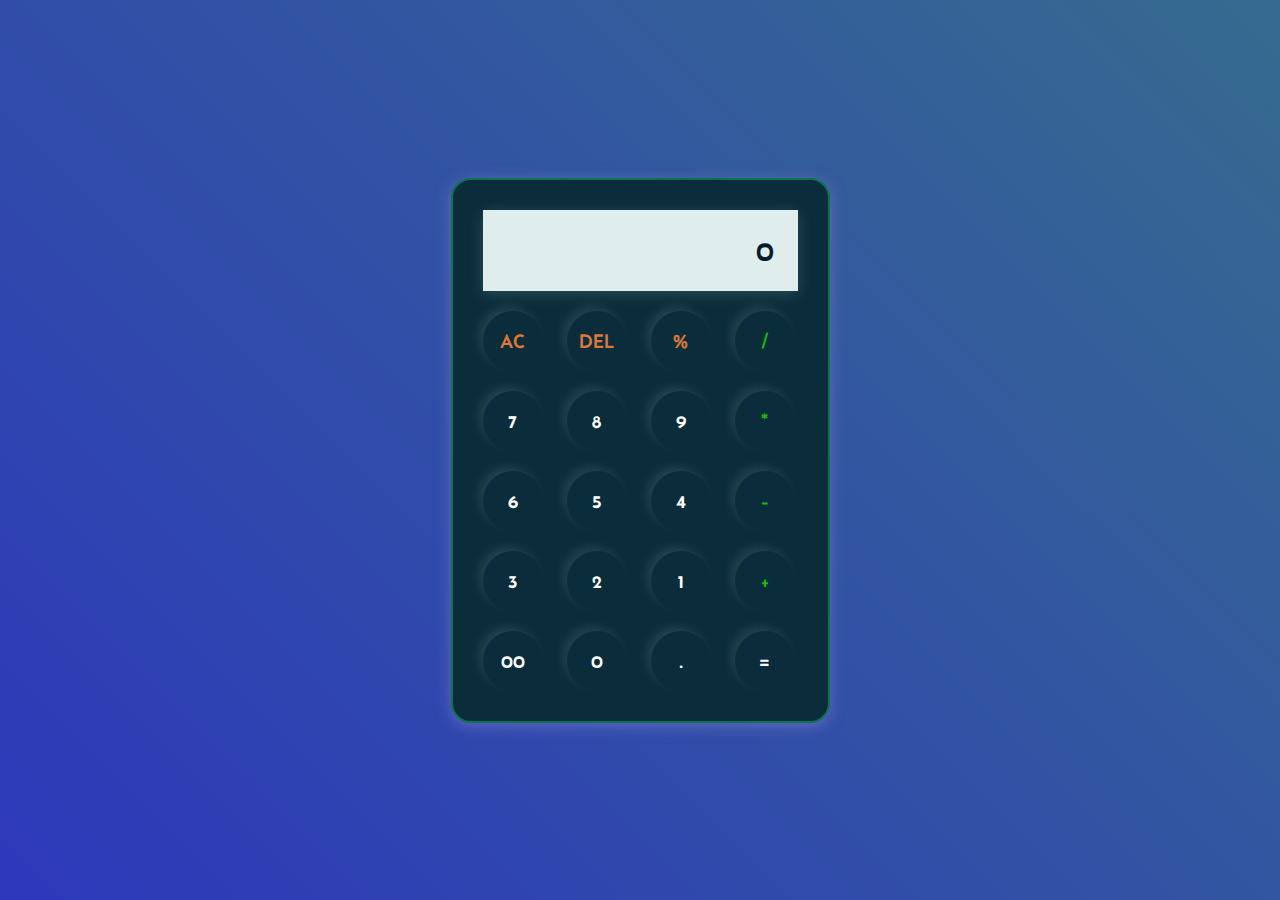
<file: calculator-main/index.html>
<!DOCTYPE html>
<html lang="en" dir="ltr">
  <head>
    <meta charset="utf-8">
    <link rel="stylesheet" href="styles.css">
    <title>Calculator</title>
  </head>
  <body>
    <div class="calculator">
      <input type="text" id="userBox" placeholder="0" name="" value="">
      <div>
        <button class="button startbtn">AC</button>
        <button class="button startbtn">DEL</button>
        <button class="button startbtn">%</button>
        <button class="button operator">/</button>
      </div>
      <div>
        <button class="button">7</button>
        <button class="button">8</button>
        <button class="button">9</button>
        <button class="button operator">*</button>
      </div>
      <div>
        <button class="button">6</button>
        <button class="button">5</button>
        <button class="button">4</button>
        <button class="button operator">-</button>
      </div>
      <div>
        <button class="button">3</button>
        <button class="button">2</button>
        <button class="button">1</button>
        <button class="button operator">+</button>
      </div>
      <div>
        <button class="button">00</button>
        <button class="button">0</button>
        <button class="button">.</button>
        <button class="button">=</button>
      </div>
    </div>

    <script src="script.js" charset="utf-8"></script>
  </body>
</html>
</file>
<file: calculator-main/styles.css>
@import url('https://fonts.googleapis.com/css2?family=Belanosima&family=Libre+Baskerville&family=Oswald&display=swap');
*{
  margin: 0;
  padding: 0;
  box-sizing: border-box;
  font-family: 'Belanosima', sans-serif;
}

body{
  width: 100%;
  height: 100vh;
  display: flex;
  justify-content: center;
  align-items: center;
  background: linear-gradient(45deg, #2D38BB, #366B8F);
}

.calculator{
  border: 2px solid #0D734C;
  padding: 20px;
  border-radius: 20px;
  background-color: #0B2C3A;
  box-shadow: 0px 3px 15px rgba(139, 136, 214, 0.5);
}

input{
  width: 315px;
  border: none;
  padding: 24px;
  margin: 10px;
  background-color: #DFEDED;
  box-shadow: 0px 3px 15px rgba(165, 221, 221, 0.2);
  font-size: 30px;
  text-align: right;
  cursor: pointer;
}

input::placeholder{
  color: #071C2B;
}

button{
  border: none;
  width: 60px;
  height: 60px;
  margin: 10px;
  border-radius: 80%;
  background: transparent;
  color: white;
  font-size: 20px;
  box-shadow: -5px -5px 10px rgba(238, 245, 239, 0.1);
  cursor: pointer;
}

.operator{
  color: #1BB908;
}

.startbtn{
    color: #DE7737;
}
</file>
